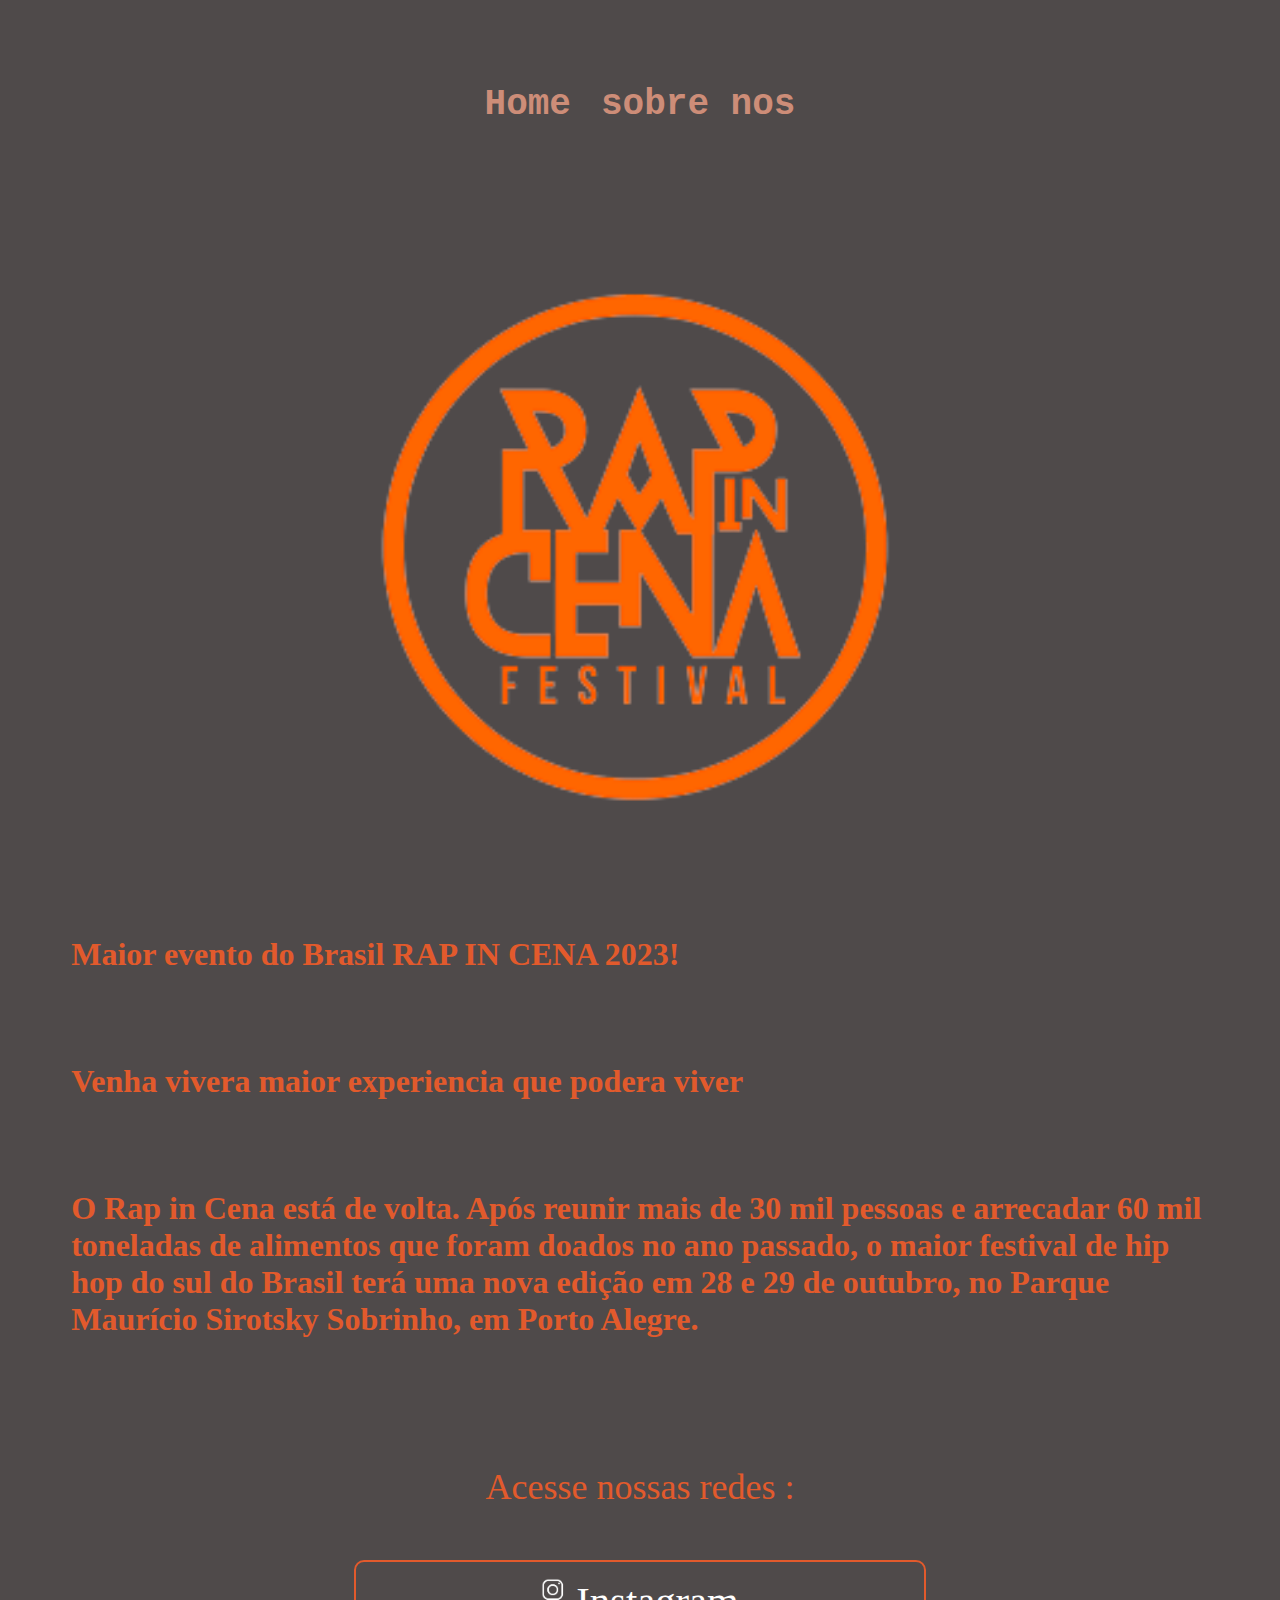
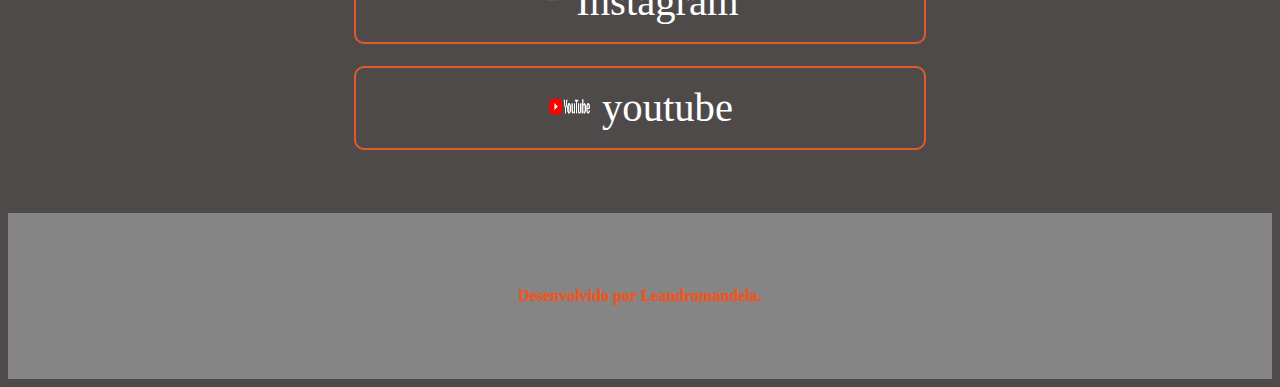
<file: index.html>
<!DOCTYPE html>
<html lang="pt-br">
<head>
    <meta charset="UTF-8">
    <meta http-equiv="X-UA-Compatible" content="IE=edge">
    <meta name="viewport" content="width=device-width, initial-scale=1.0">
    <title>RAP IN CENA</title>
    <link rel="stylesheet" href="./stile/style.css">
</head>
<body>
    <header class="cabecalho">
        <nav class="cabecalho__menu">
            <a class="cabecalho__menu__link" href="index.html" >Home</a>
            <a class="cabecalho__menu__link" href="about.html">sobre nos</a>
        </nav>
    </header> 
    <main class="apresentacao">
        <section class="apresentacao__conteudo">
            <h1>Maior evento do Brasil <strong
            class ="titulo-destaque">
            RAP IN CENA 2023!
            </strong></h1>  
             <h1><p>Venha vivera maior experiencia que podera  viver </p>
             <h1>O Rap in Cena está de volta. Após reunir mais de 30 mil pessoas e arrecadar 60 mil toneladas de alimentos que foram doados no ano passado, o maior festival de hip hop do sul do Brasil
                 terá uma nova edição em 28 e 29 de outubro, no Parque Maurício Sirotsky Sobrinho, em Porto Alegre.</h1>
            <div class="apresentacao__links">
             <h2> 
                <h2 class="apresentacao__subtitulo__link">Acesse nossas redes :</h2>
                <a class="apresentacao__links__navegation" href="https://instagram.com/mandelaleandro">
                    <img  src="./pngImagns/insta2.png" height="25" width="25" >
                    Instagram
                </a>
                <a class="apresentacao__links__navegation" href="https://www.youtube.com/@RapInCenaBrasil">
                    <img  src="./pngImagns/ytb2.png" height="45" width="45" >
                    youtube
                </a>               
            </div>   
        </section>
        <img class="apresentacao__img" src="pngImagns/html.png" alt="festival "> 
    </main>
    <footer class="rodape"> 
        <p>
            Desenvolvido por Leandromandela.
        </p>
    </footer>
</body>
</html>
</file>
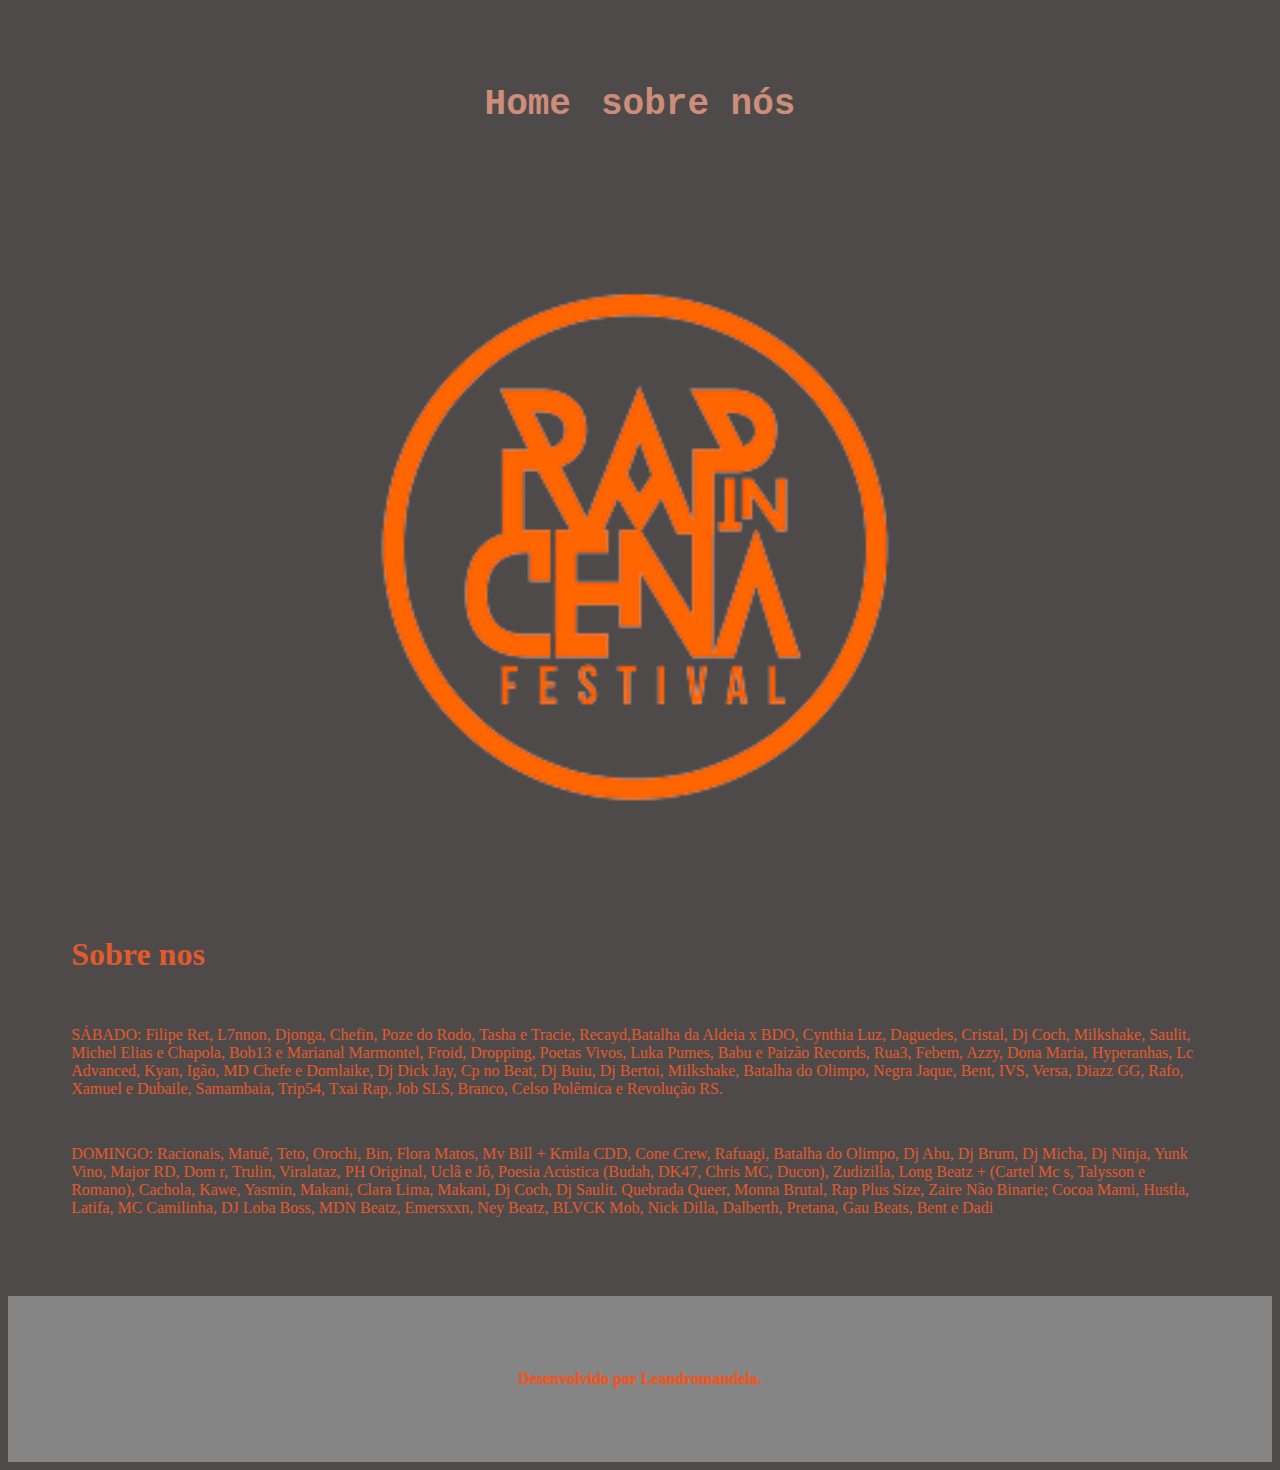
<file: about.html>
<!DOCTYPE html>
<html lang="pt-br">
<head>
    <meta charset="UTF-8">
    <meta http-equiv="X-UA-Compatible" 
    content="IE=edge">
    <meta name="viewport" content="width=device-width, initial-scale=1.0">
    <title>Sobre nos</title>
    <link rel="stylesheet" href="./stile/style.css">
</head>
<body>
    <header class="cabecalho">
        <nav class="cabecalho__menu">
            <a class="cabecalho__menu__link" href="index.html" >Home</a>
            <a class="cabecalho__menu__link" href="about.html">sobre nós</a>
        </nav>
    </header>

    <main  class="apresentacao">
        <section class="apresentacao__conteudo">
             <h1 class="titulo-destaque">Sobre nos

             </h1>
             <p class="titulo-destaque"> SÁBADO:
            Filipe Ret, L7nnon, Djonga, Chefin, Poze do Rodo, Tasha e Tracie, Recayd,Batalha da Aldeia x BDO, 
             Cynthia Luz, Daguedes, Cristal, Dj Coch, Milkshake, Saulit, Michel Elias e Chapola, Bob13 e Marianal Marmontel,
             Froid, Dropping, Poetas Vivos, Luka Pumes, Babu e Paizão Records, Rua3, Febem, Azzy, Dona Maria, Hyperanhas, 
             Lc Advanced, Kyan, Igão, MD Chefe e Domlaike, Dj Dick Jay, Cp no Beat, Dj Buiu, Dj Bertoi, Milkshake, Batalha do Olimpo,
             Negra Jaque, Bent, IVS, Versa, Diazz GG, Rafo, Xamuel e Dubaile, Samambaia, 
             Trip54, Txai Rap, Job SLS, Branco, Celso Polêmica e Revolução RS.</p>
             <p class="titulo-destaque">DOMINGO:
             Racionais, Matuê, Teto, Orochi, Bin, Flora Matos, Mv Bill + Kmila CDD, Cone Crew, 
             Rafuagi, Batalha do Olimpo, Dj Abu, Dj Brum, Dj Micha, Dj Ninja, Yunk Vino, Major RD, Dom r,
             Trulin, Viralataz, PH Original, Uclâ e Jô, Poesia Acústica (Budah, DK47, Chris MC, Ducon), Zudizilla, Long Beatz + (Cartel Mc s,
             Talysson e Romano), Cachola, Kawe, Yasmin, Makani, Clara Lima, Makani, Dj Coch, Dj Saulit. Quebrada Queer, Monna Brutal, 
             Rap Plus Size, Zaire Não Binarie; Cocoa Mami, Hustla, Latifa, MC Camilinha, DJ Loba Boss, MDN Beatz, Emersxxn, 
             Ney Beatz, BLVCK Mob, Nick Dilla, Dalberth, Pretana, Gau Beats, Bent e Dadi</p>
        </section>
        <img class="apresentacao__img" src="pngImagns/html.png" alt="festival ">

    </main>

    <footer class="rodape"> 
         <p> Desenvolvido por Leandromandela. </p>
    </footer>
</body>
</html>
</file>
<file: stile/style.css>
:root {
    --cor-primaria:   hsl(0, 0%, 95%);
    --cor-secundaria: rgb(205, 141, 120);
    --cor-terciaria:  hsl(15, 76%, 53%);
    --cor-link:       hsla(0, 2%, 62%, 0.596);
    --cor-rodape :    rgb(134, 133, 133);
}



body {
    
    box-sizing: border-box;
    background-color: hsl(0, 3%, 30%);
    color: hsl(15, 76%, 53%); 
} 

.cabecalho{
   padding: 3% 1% 0% 15%;
}

.cabecalho__menu{
  display: flex;
  gap: 30px;

}

.cabecalho__menu__link{
    
    font-family: 'Courier New', Courier, monospace;
    font-size: 2.25rem;
    font-weight: 800;
    color: rgb(205, 141, 120);
    text-decoration: none;
}

.apresentacao {

    padding: 4% 15%;
    display:flex;
    align-items: center;
    justify-content: space-between;
    gap: 82px;
}
 
.apresentacao__conteudo {
   width: 50%;
   display: flex;
   flex-direction: column;
   gap: 15px;

   
}

.titulo-destaque {
    /* color: rgb(226, 89, 43); */

    color: hsl(15, 76%, 53%);
}

.apresentacao__links {
  display:  flex;
  flex-direction: column;
  justify-content: space-between;  
  align-items: center;
  gap: 22px;
  
}

.apresentacao__subtitulo__link {
    font-family: 'Times New Roman', Times, serif;
    font-weight: 400;
    font-size: 2.25rem;
}

.apresentacao__links__navegation {

    /* background-color: rgb(79, 75, 75); */
    display: flex;
    justify-content: center;
    padding: 16.5px 0;
    gap: 10px;
    border:2px solid hsl(15, 76%, 53%);
    width: 50%;
    text-align: center;
    border-radius: 10px;
    font-size: 2.54rem;
    font-weight: 200;   
    text-decoration: none;
    color: #ffffff;
    font-family: 'Times New Roman', Times, serif;
    
}

.apresentacao__link__link:hover{
  background-color: hsla(0, 2%, 62%, 0.596);
}

.apresentacao__img{
    width: 50%;
}

.rodape{
    padding: 58px;
    background-color: rgb(134, 133, 133);
    color: hsl(15, 76%, 53%); 
    text-align: center;
    font-family: 'Times New Roman', Times, serif;
    font-weight: 1000;
}

@media (max-width: 1400px ) {
    .cabecalho{
        padding: 6%;
    }

    .cabecalho__menu {
        justify-content: center;
    }


    .apresentacao{
        flex-direction:  column-reverse;
        padding: 5%;
    }
    .apresentacao__conteudo{
        width: auto;
    }
}
</file>
